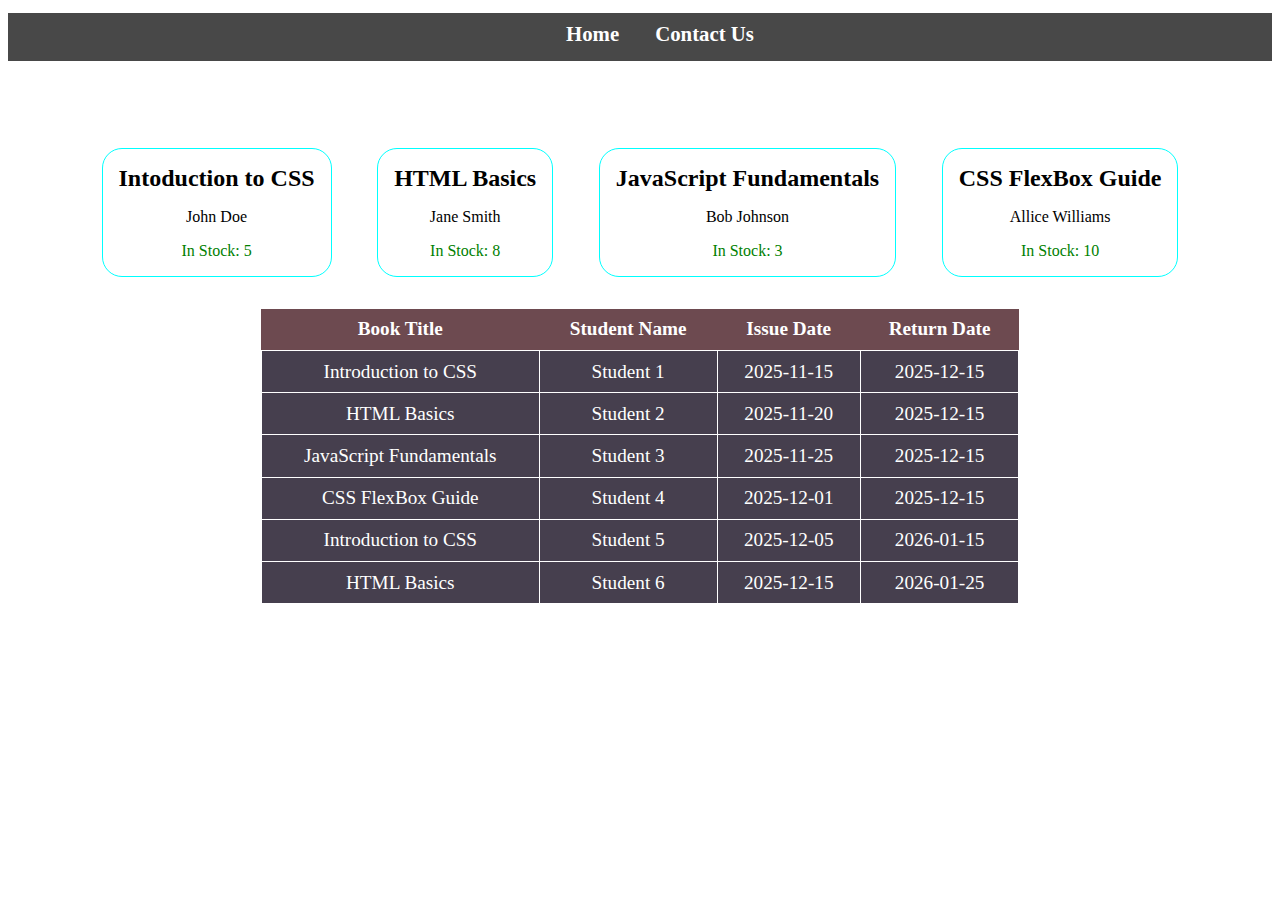
<file: P-2-LibraryManagement/page/index.html>
<!DOCTYPE html>
<html lang="en">
<head>
  <meta charset="UTF-8">
  <meta name="viewport" content="width=device-width, initial-scale=1.0">
  <title>Library MS</title>
  <link rel="stylesheet" href="style.css">
</head>
<body>
  <header>
    <nav>
      <ul>
        <li><a href="../page/index.html">Home</a></li>
        <li><a href="../page/contact.html">Contact Us</a></li>
      </ul>
    </nav>
  </header>
  <main>
    <h1>Library Book Management System</h1>
    <section class="books">
      <div>
        <h2>Intoduction to CSS</h2>
        <p>John Doe</p>
        <p class="inStocks">In Stock: 5</p>
      </div>
      <div>
        <h2>HTML Basics</h2>
        <p>Jane Smith</p>
        <p class="inStocks">In Stock: 8</p>
      </div>
      <div>
        <h2>JavaScript Fundamentals</h2>
        <p>Bob Johnson</p>
        <p class="inStocks">In Stock: 3</p>
      </div>
      <div>
        <h2>CSS FlexBox Guide</h2>
        <p>Allice Williams</p>
        <p class="inStocks">In Stock: 10</p>
      </div>
    </section>

    <section class="studentData">
      <table>
        <tr>
          <th>Book Title</th>
          <th>Student Name</th>
          <th>Issue Date</th>
          <th>Return Date</th>
        </tr>
        <tr>
          <td>Introduction to CSS</td>
          <td>Student 1</td>
          <td>2025-11-15</td>
          <td>2025-12-15</td>
        </tr>
        <tr>
          <td>HTML Basics</td>
          <td>Student 2</td>
          <td>2025-11-20</td>
          <td>2025-12-15</td>
        </tr>
        <tr>
          <td>JavaScript Fundamentals</td>
          <td>Student 3</td>
          <td>2025-11-25</td>
          <td>2025-12-15</td>
        </tr>
        <tr>
          <td>CSS FlexBox Guide</td>
          <td>Student 4</td>
          <td>2025-12-01</td>
          <td>2025-12-15</td>
        </tr>
        <tr>
          <td>Introduction to CSS</td>
          <td>Student 5</td>
          <td>2025-12-05</td>
          <td>2026-01-15</td>
        </tr>
        <tr>
          <td>HTML Basics</td>
          <td>Student 6</td>
          <td>2025-12-15</td>
          <td>2026-01-25</td>
        </tr>
      </table>
    </section>
  </main>
</body>
</html>
</file>
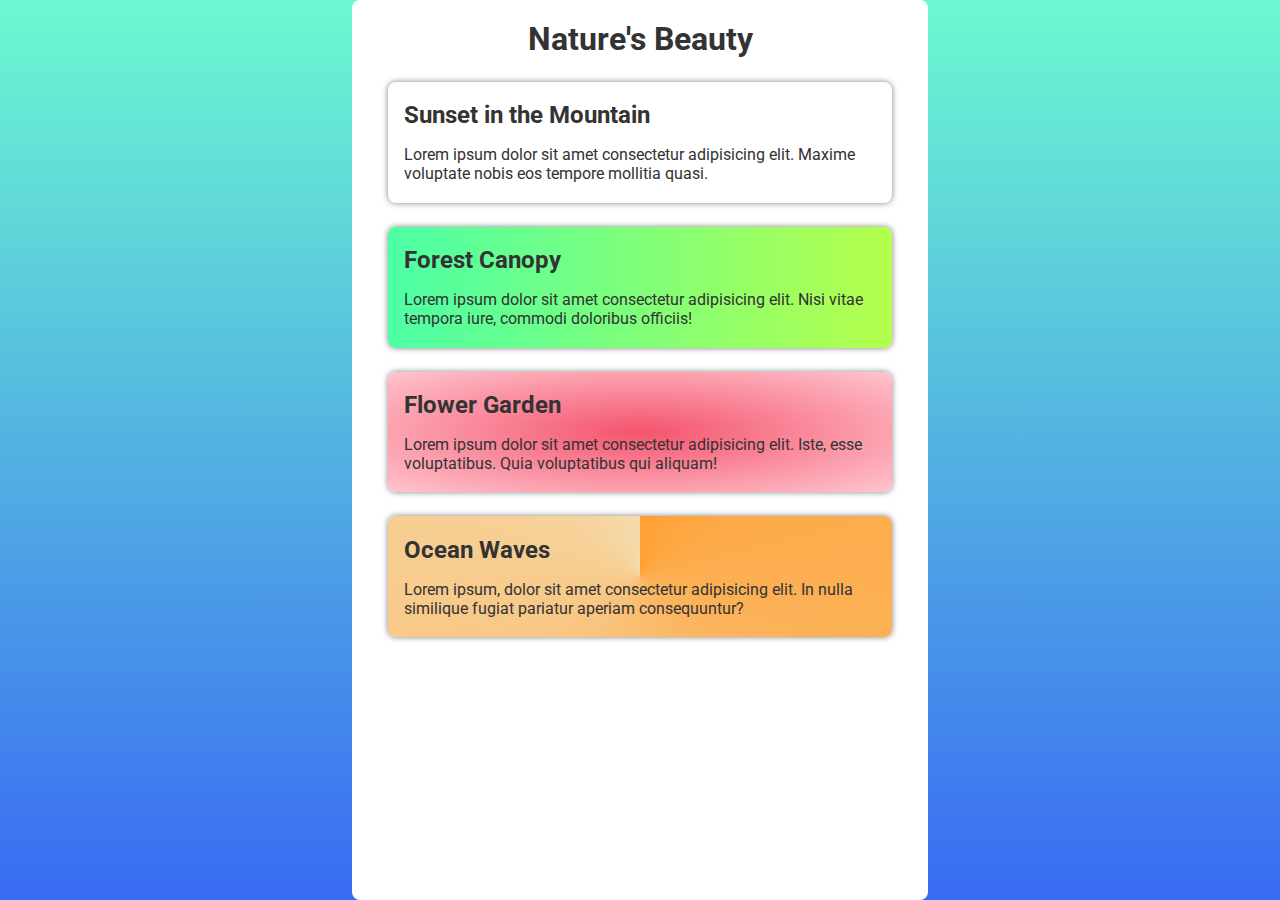
<file: P-3-UsingGadient/page/index.html>
<!DOCTYPE html>
<html lang="en">
  <head>
    <meta charset="UTF-8" />
    <meta name="viewport" content="width=device-width, initial-scale=1.0" />
    <title>Gradient</title>
    <link rel="stylesheet" href="../page/styles.css" />

    <link rel="preconnect" href="https://fonts.googleapis.com" />
    <link rel="preconnect" href="https://fonts.gstatic.com" crossorigin />
    <link
      href="https://fonts.googleapis.com/css2?family=Roboto:ital,wght@0,100..900;1,100..900&display=swap"
      rel="stylesheet"
    />
  </head>
  <body>
    <section class="outerContainer">
      <h1>Nature's Beauty</h1>
      <div class="innerContainer container1">
        <h2>Sunset in the Mountain</h2>
        <p>
          Lorem ipsum dolor sit amet consectetur adipisicing elit. Maxime
          voluptate nobis eos tempore mollitia quasi.
        </p>
      </div>
      <div class="innerContainer container2">
        <h2>Forest Canopy</h2>
        <p>
          Lorem ipsum dolor sit amet consectetur adipisicing elit. Nisi vitae
          tempora iure, commodi doloribus officiis!
        </p>
      </div>
      <div class="innerContainer container3">
        <h2>Flower Garden</h2>
        <p>
          Lorem ipsum dolor sit amet consectetur adipisicing elit. Iste, esse
          voluptatibus. Quia voluptatibus qui aliquam!
        </p>
      </div>
      <div class="innerContainer container4">
        <h2>Ocean Waves</h2>
        <p>
          Lorem ipsum, dolor sit amet consectetur adipisicing elit. In nulla
          similique fugiat pariatur aperiam consequuntur?
        </p>
      </div>
    </section>
  </body>
</html>
</file>
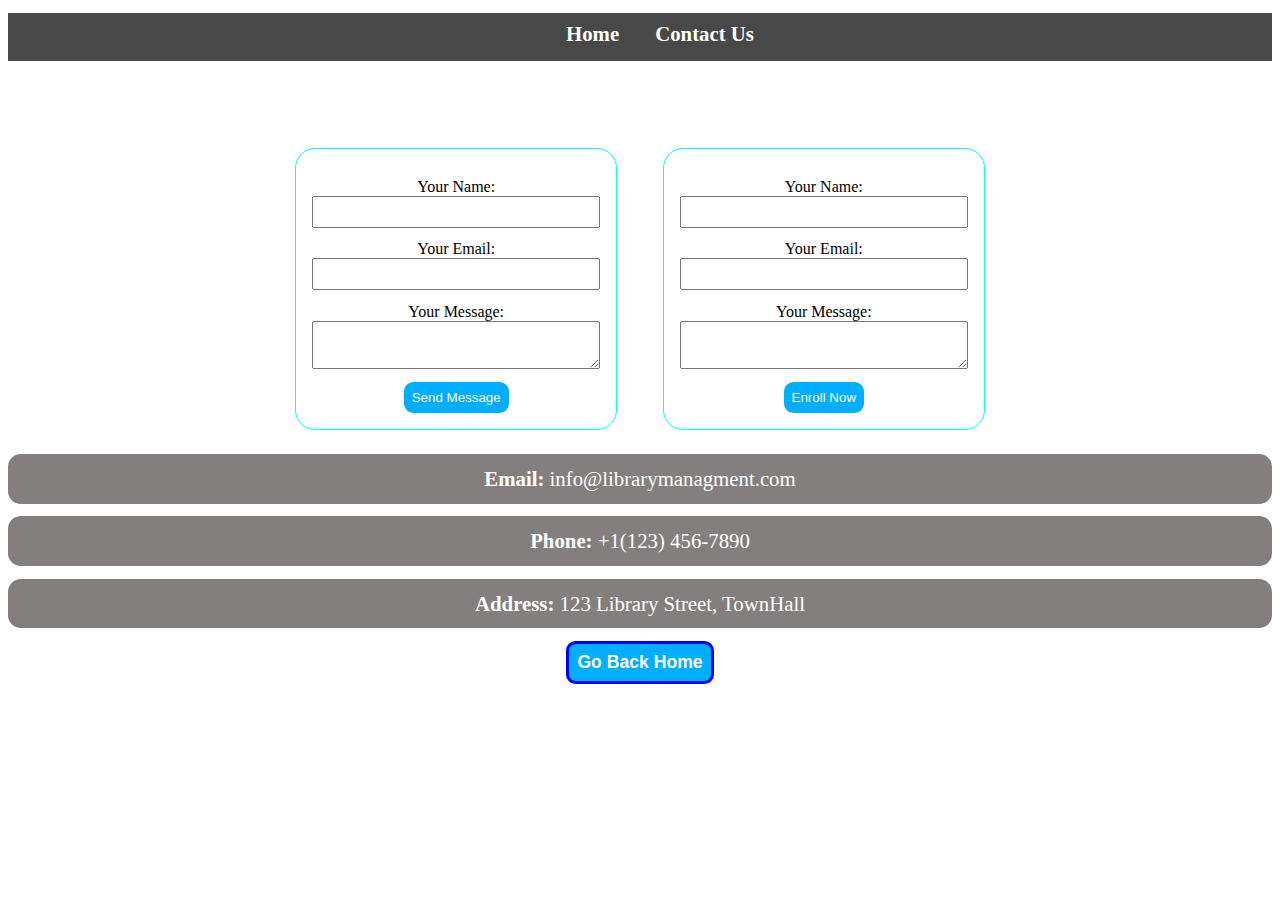
<file: P-2-LibraryManagement/page/contact.html>
<!DOCTYPE html>
<html lang="en">
<head>
    <meta charset="UTF-8">
    <meta name="viewport" content="width=device-width, initial-scale=1.0">
    <title>Library MS</title>
    <link rel="stylesheet" href="style.css">
</head>
<body>
    <header>
    <nav>
      <ul>
        <li><a href="../page/index.html">Home</a></li>
        <li><a href="../page/contact.html">Contact Us</a></li>
      </ul>
    </nav>
  </header>
  <main>
    <h1>Contact Us</h1>
    <section class="books">
        <div>
            <form>
                <label for="name">Your Name:</label>
                <input type="text" name="name">
                <label for="email">Your Email:</label>
                <input type="email" name="email">
                <label for="message">Your Message:</label>
                <textarea name="message"></textarea>
                <button>Send Message</button>
            </form>
        </div>
        <div>
            <form>
                <label for="name">Your Name:</label>
                <input type="text" name="name">
                <label for="email">Your Email:</label>
                <input type="email" name="email">
                <label for="message">Your Message:</label>
                <textarea name="message"></textarea>
                <button>Enroll Now</button>
            </form>
        </div>
    </section>
    <section class="contactInfo">
        <p><strong>Email:</strong> info@librarymanagment.com</p>
        <p><strong>Phone:</strong> +1(123) 456-7890</p>
        <p><strong>Address:</strong> 123 Library Street, TownHall</p>
        <a href="../page/index.html"><button>Go Back Home</button></a>
    </section>
  </main>
</body>
</html>
</file>
<file: P-2-LibraryManagement/page/style.css>
*{
    box-sizing: border-box;
    margin: 0;
}

body{
    background-image: url("https://ninjasfiles.s3.amazonaws.com/asset_0000000000002644_1709089520_download.jpg");
    margin: 0.5rem;
}

nav{
    background-color: rgb(72, 72, 72);
    height: 3rem;
}
ul{
    list-style-type: none;
    text-align: center;
    margin-top: 0.8rem;
    padding-top: 0.6rem;
}
li{
    display: inline-block;
    margin: 0 1rem;
}
a{
    color: white;
    font-weight: 700;
    font-size: 1.3rem;
    text-decoration: none;
}

h1{
    color: white;
    font-weight: 700;
    font-size: 2.5rem;
    text-align: center;
    margin: 1rem 0;
}

.books{
    text-align: center;
    margin: 1.5rem auto;
}

.books div{
    background-color: white;
    display: inline-block;
    padding: 0.2rem;
    border: 0.1rem solid rgb(0, 255, 255);
    text-align: center;
    border-radius:1.25rem;
    padding: 1rem;
    margin: 0 1.3rem;
}

.books div p{
    margin-top: 1rem;
}

.inStocks{
    color: green;
}

table{
    background-color: rgb(109, 74, 80);
    width: 60%;
    text-align: center;
    border-collapse: collapse;
    margin: 2rem auto;
}
td{
    border: 0.1rem solid white;
    background-color: rgb(70, 63, 78);
}

td,th{
    padding: 0.6rem;
    color: white;
    font-size: 1.2rem;
}

form label, textarea{
    display: block;
}

form button, label{
    margin-top: 0.8rem;
}

form input{
    width: 18rem;
    height: 2rem;
}

form textarea{
    width: 18rem;
    height: 3rem;
}

.contactInfo p{
    background-color: rgb(131, 127, 127);
    margin: 0.8rem 0;
    padding: 0.8rem 0;
    text-align: center;
    border: none;
    border-radius: 0.8rem;
    font-size: 1.3rem;
    color: white;
}

.contactInfo a{
    display: block;
    text-align: center;
}

.contactInfo a button{
    font-weight: 800;
    font-size: 1.1rem;
    border: 0.2rem solid blue;
}

button{
    border: none;
    background-color: rgb(0, 174, 255);
    color: white;
    padding: 0.5rem;
    border-radius: 0.6rem;
}
</file>
<file: P-3-UsingGadient/page/styles.css>
*{
    box-sizing: border-box;
    margin: 0;
    font-family: "Roboto", sans-serif;
    color: rgb(51, 51, 51);
}

body{
    background-image: linear-gradient(to bottom, rgba(73, 248, 198, 0.808), rgba(26, 83, 241, 0.868));
    background-repeat: no-repeat;
    height: 100vh;
}

.outerContainer{
    background-color: white;
    width: 45%;
    height: 100%;
    margin:  0 auto;
    padding: 1.25rem;
    border-radius: 0.5rem;
}

div{
    border: none;
    padding: 1.2rem 1rem;
    margin: 1.5rem 1rem;
    box-shadow: 0 0 0.4rem grey;
    border-radius: 0.5rem;
}

h1{
    text-align: center;
}

p{
    margin-top: 1rem;
    line-height: 1.2rem;
}

.container2{
    background-image: linear-gradient(to right, rgb(0, 255, 128, 0.7), rgba(149, 255, 0, 0.7));
}

.container3{
    background-image: radial-gradient(rgb(244, 84, 110), rgba(255, 182, 193, 0.8));
}

.container4{
    background-image: conic-gradient( rgb(255, 136, 0, 0.8), rgb(242, 210, 152,0.8));

}
</file>
